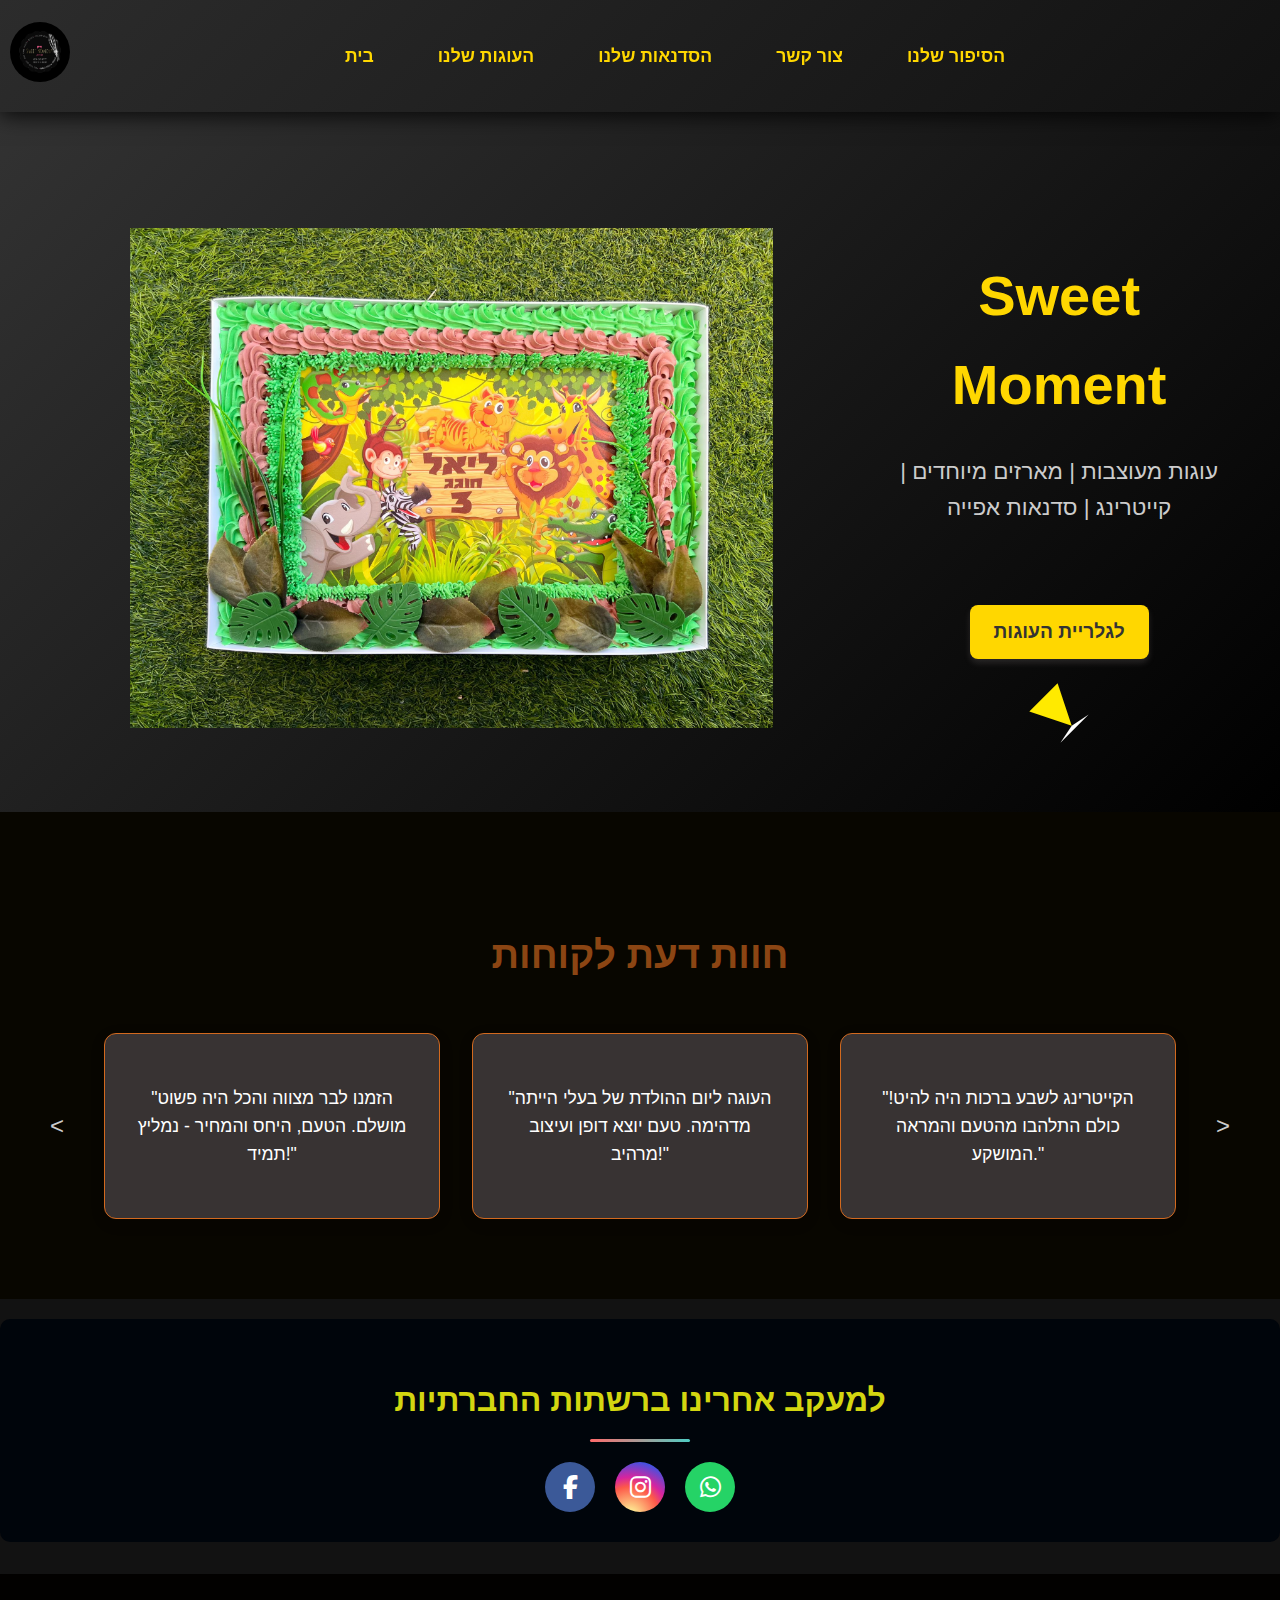
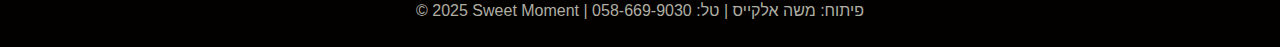
<file: index.html>
<!DOCTYPE html>
<html lang="he">
<head>
    <meta charset="UTF-8">
    <meta name="viewport" content="width=device-width, initial-scale=1.0">
<link rel="stylesheet" href="styles/style.css">
    <link href="https://cdnjs.cloudflare.com/ajax/libs/font-awesome/6.5.0/css/all.min.css" rel="stylesheet">

    <title>Sweet Moment - קונדיטוריה</title>
</head>
<body>
   <header>
   <div class="logo-container">
            <img src="images/logo2.jpg" class="logo" alt="Sweet Moment Logo">
        </div>
    </div>
    <button class="hamburger" type="button" aria-label="תפריט">
        <span></span>
        <span></span>
        <span></span>
    </button>
    <nav>
     
        <ul class="nav-menu">
            <li><a href="index.html">בית</a></li>
            <li><a href="cakes.html">העוגות שלנו</a></li>
            <li><a href="workshops.html">הסדנאות שלנו</a></li>
            <li><a href="base.html">צור קשר</a></li>
            <li><a href="A_little_about_us.html">הסיפור שלנו</a></li>
        </ul>
    </nav>
</header>
    <main>
        <section class="hero">
            <div class="image-container"></div>
            <div class="content-container">
                <div class="hero-content">
                    <div class="hero-text">
                        <h1>Sweet Moment</h1>
                        <p>עוגות מעוצבות | מארזים מיוחדים | קייטרינג | סדנאות אפייה</p>
                    </div>
                    <a href="cakes.html" class="btn">לגלריית העוגות</a>
                    <a href="cakes.html" >
                        <div class="arrow"></div> <!-- הוספת חץ -->
                    </a>
                    
                </div>
            </div>
        </section>
    </main>
<section class="testimonials">
    <h2>חוות דעת לקוחות</h2>
    <div class="testimonial-container">
        <button class="nav-btn prev-btn">&lt;</button>
        <div class="testimonial-track">
            <div class="testimonial-grid">
                <div class="testimonial-card">
                    <p>"הזמנו לבר מצווה והכל היה פשוט מושלם. הטעם, היחס והמחיר - נמליץ תמיד!"</p>
                </div>
                <div class="testimonial-card">
                    <p>"העוגה ליום ההולדת של בעלי הייתה מדהימה. טעם יוצא דופן ועיצוב מרהיב!"</p>
                </div>
                <div class="testimonial-card">
                    <p>"הקייטרינג לשבע ברכות היה להיט! כולם התלהבו מהטעם והמראה המושקע."</p>
                </div>
              
            </div>
        </div>
        <button class="nav-btn next-btn">&gt;</button>
    </div>
</section>
    
        <div class="social-media-section">
            <h2 class="social-title">למעקב אחרינו ברשתות החברתיות</h2>
            <div class="social-icons">
                <a href="https://www.facebook.com/chedvashabat?mibextid=wwXIfr" class="facebook" target="_blank" rel="noopener noreferrer">
                    <i class="fab fa-facebook-f"></i>
                </a>
                <a href="https://www.instagram.com/chedva_shabat?igsh=MTlrMXN2YzltYzBndA%3D%3D" class="instagram" target="_blank" rel="noopener noreferrer">
                    <i class="fab fa-instagram"></i>
                </a>
                <a href="https://wa.me/972546818777?text=שלום,%20אני%20מעוניין%20לצפות%20בסטטוס!" class="whatsapp" target="_blank" rel="noopener noreferrer">
                    <i class="fab fa-whatsapp"></i>
                </a>
            </div>
        </div>
    
    
    <footer>
        <p>&copy; 2025 Sweet Moment | פיתוח: משה אלקייס | טל: 058-669-9030</p>
    </footer>
    
    <script>
   const images = [
    'images/abc.jpg', 
    'images/aaaa.jpg', 
  
];


let currentIndex = 0;
const heroImageElement = document.querySelector('.image-container');

if (heroImageElement) {
    const updateHeroImage = () => {
        heroImageElement.style.backgroundImage = `url(${images[currentIndex]})`;


        currentIndex = (currentIndex + 1) % images.length;
    };

    setInterval(updateHeroImage, 3000);
    updateHeroImage();
} else {
    console.error('Element .image-container not found in the DOM');
}



//המצות תזוזוה
document.addEventListener('DOMContentLoaded', () => {
    const container = document.querySelector('.testimonial-grid');
    const prevBtn = document.querySelector('.prev-btn');
    const nextBtn = document.querySelector('.next-btn');
    
    const scrollStep = 320; // רוחב הכרטיס + רווח

    nextBtn.addEventListener('click', () => {
        container.scrollBy({
            left: scrollStep,
            behavior: 'smooth'
        });
    });

    prevBtn.addEventListener('click', () => {
        container.scrollBy({
            left: -scrollStep,
            behavior: 'smooth'
        });
    });

    const checkScrollPosition = () => {
        const isAtStart = container.scrollLeft <= 0;
        const isAtEnd = container.scrollLeft >= container.scrollWidth - container.clientWidth;
        
        prevBtn.disabled = isAtStart;
        nextBtn.disabled = isAtEnd;
    };

    container.addEventListener('scroll', checkScrollPosition);
    checkScrollPosition();
});
    </script>
    <script src="js/search bar.js"></script>
</body>
</html>
</file>
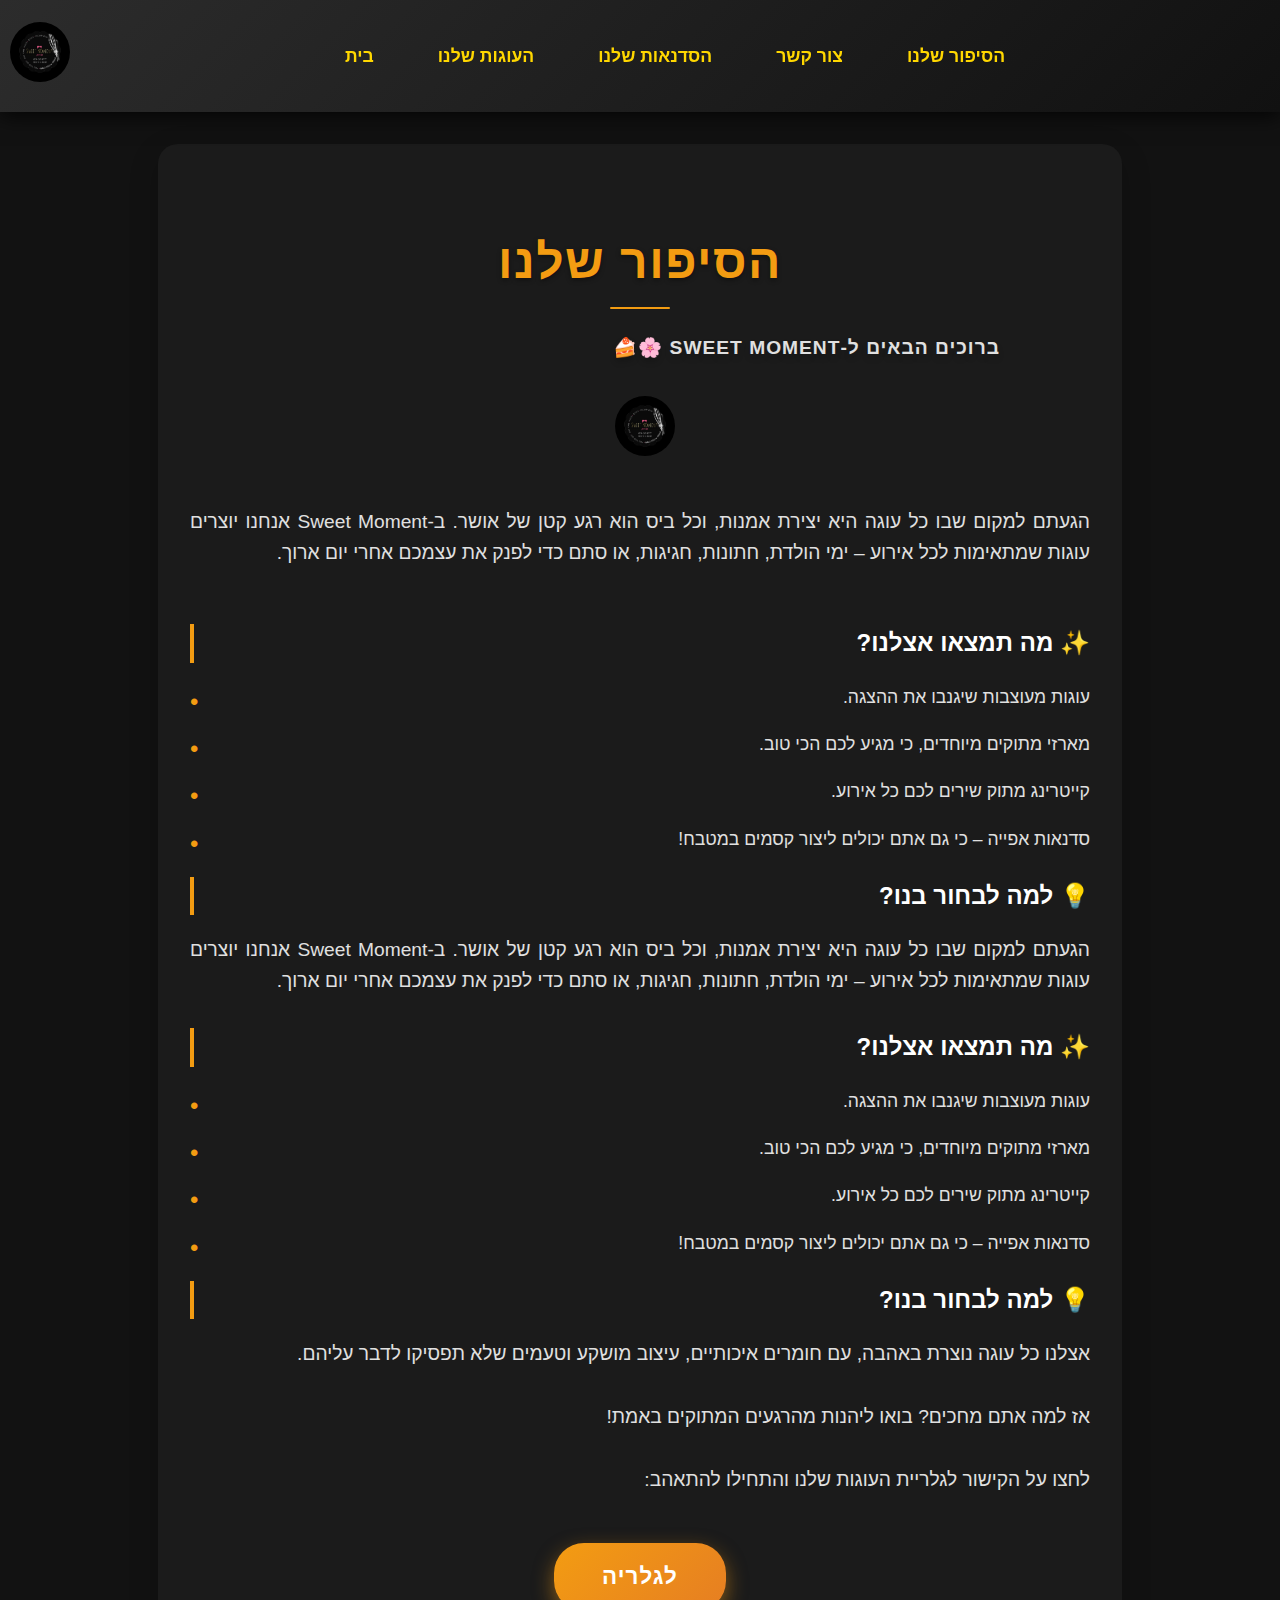
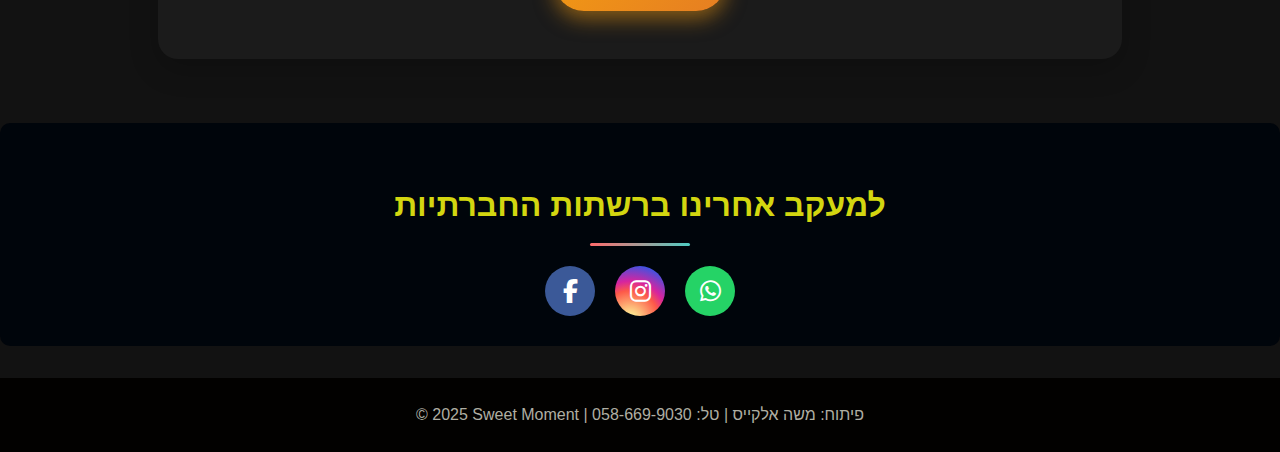
<file: A_little_about_us.html>
<!DOCTYPE html>
<html lang="en">
    <head>
        <meta charset="UTF-8">
        <meta name="viewport" content="width=device-width, initial-scale=1.0">
        <title>Sweet Moment - קונדיטוריה</title>
        <link rel="stylesheet" href="styles/style.css">
        <link href="https://cdnjs.cloudflare.com/ajax/libs/font-awesome/6.5.0/css/all.min.css" rel="stylesheet">
    </head>
    <body id="story-page">
        <header>
            <div class="logo-container">
                <img src="images/logo2.jpg" class="logo" alt="Sweet Moment Logo">
            </div>
            <nav>
                <ul>
                    <li><a href="index.html">בית</a></li>
                    <li><a href="cakes.html">העוגות שלנו</a></li>
                    <li><a href="workshops.html">הסדנאות שלנו</a></li>
                    <li><a href="base.html">צור קשר</a></li>
                    <li><a href="A_little_about_us.html">הסיפור שלנו</a></li>
                </ul>
            </nav>
        </header>
        <main>
            <section class="story-section">
                <h1>הסיפור שלנו</h1>
                <p class="store-name">ברוכים הבאים ל-Sweet Moment 🌸🍰</p>
        
                <div class="story-box">
                    <img src="images/logo2.jpg" class="logo" alt="Sweet Moment Logo">
                    <p>הגעתם למקום שבו כל עוגה היא יצירת אמנות, וכל ביס הוא רגע קטן של אושר. ב-Sweet Moment אנחנו יוצרים עוגות שמתאימות לכל אירוע – ימי הולדת, חתונות, חגיגות, או סתם כדי לפנק את עצמכם אחרי יום ארוך.</p>
                </div>
        
                <h2>✨ מה תמצאו אצלנו?</h2>
                <ul>
                    <li>עוגות מעוצבות שיגנבו את ההצגה.</li>
                    <li>מארזי מתוקים מיוחדים, כי מגיע לכם הכי טוב.</li>
                    <li>קייטרינג מתוק שירים לכם כל אירוע.</li>
                    <li>סדנאות אפייה – כי גם אתם יכולים ליצור קסמים במטבח!</li>
                </ul>
        
                <h2>💡 למה לבחור בנו?</h2>
                <p>הגעתם למקום שבו כל עוגה היא יצירת אמנות, וכל ביס הוא רגע קטן של אושר. ב-Sweet Moment אנחנו יוצרים עוגות שמתאימות לכל אירוע – ימי הולדת, חתונות, חגיגות, או סתם כדי לפנק את עצמכם אחרי יום ארוך.</p>
                            <h2>✨ מה תמצאו אצלנו?</h2>
                            <ul>
                                <li>עוגות מעוצבות שיגנבו את ההצגה.</li>
                                <li>מארזי מתוקים מיוחדים, כי מגיע לכם הכי טוב.</li>
                                <li>קייטרינג מתוק שירים לכם כל אירוע.</li>
                                <li>סדנאות אפייה – כי גם אתם יכולים ליצור קסמים במטבח!</li>
                            </ul>
                            <h2>💡 למה לבחור בנו?</h2>
                            <p>אצלנו כל עוגה נוצרת באהבה, עם חומרים איכותיים, עיצוב מושקע וטעמים שלא תפסיקו לדבר עליהם.</p>
                            <p>אז למה אתם מחכים? בואו ליהנות מהרגעים המתוקים באמת!</p>
                            <p>לחצו על הקישור לגלריית העוגות שלנו והתחילו להתאהב: <div class="cta">
                                <a href="cakes.html" class="cta-button">לגלריה</a>
                            </div>
                            
                </div>
            </section>
        </main>
        
          
        <div class="social-media-section">
            <h2 class="social-title">למעקב אחרינו ברשתות החברתיות</h2>
            <div class="social-icons">
                <a href="https://www.facebook.com/chedvashabat?mibextid=wwXIfr" class="facebook" target="_blank" rel="noopener noreferrer">
                    <i class="fab fa-facebook-f"></i>
                </a>
                <a href="https://www.instagram.com/chedva_shabat?igsh=MTlrMXN2YzltYzBndA%3D%3D" class="instagram" target="_blank" rel="noopener noreferrer">
                    <i class="fab fa-instagram"></i>
                </a>
                <a href="https://wa.me/972546818777?text=שלום,%20אני%20מעוניין%20לצפות%20בסטטוס!" class="whatsapp" target="_blank" rel="noopener noreferrer">
                    <i class="fab fa-whatsapp"></i>
                </a>
            </div>
        </div>
        <footer>
            <p>&copy; 2025 Sweet Moment | פיתוח: משה אלקייס | טל: 058-669-9030</p>
        </footer>
    </body>
</html>
</file>
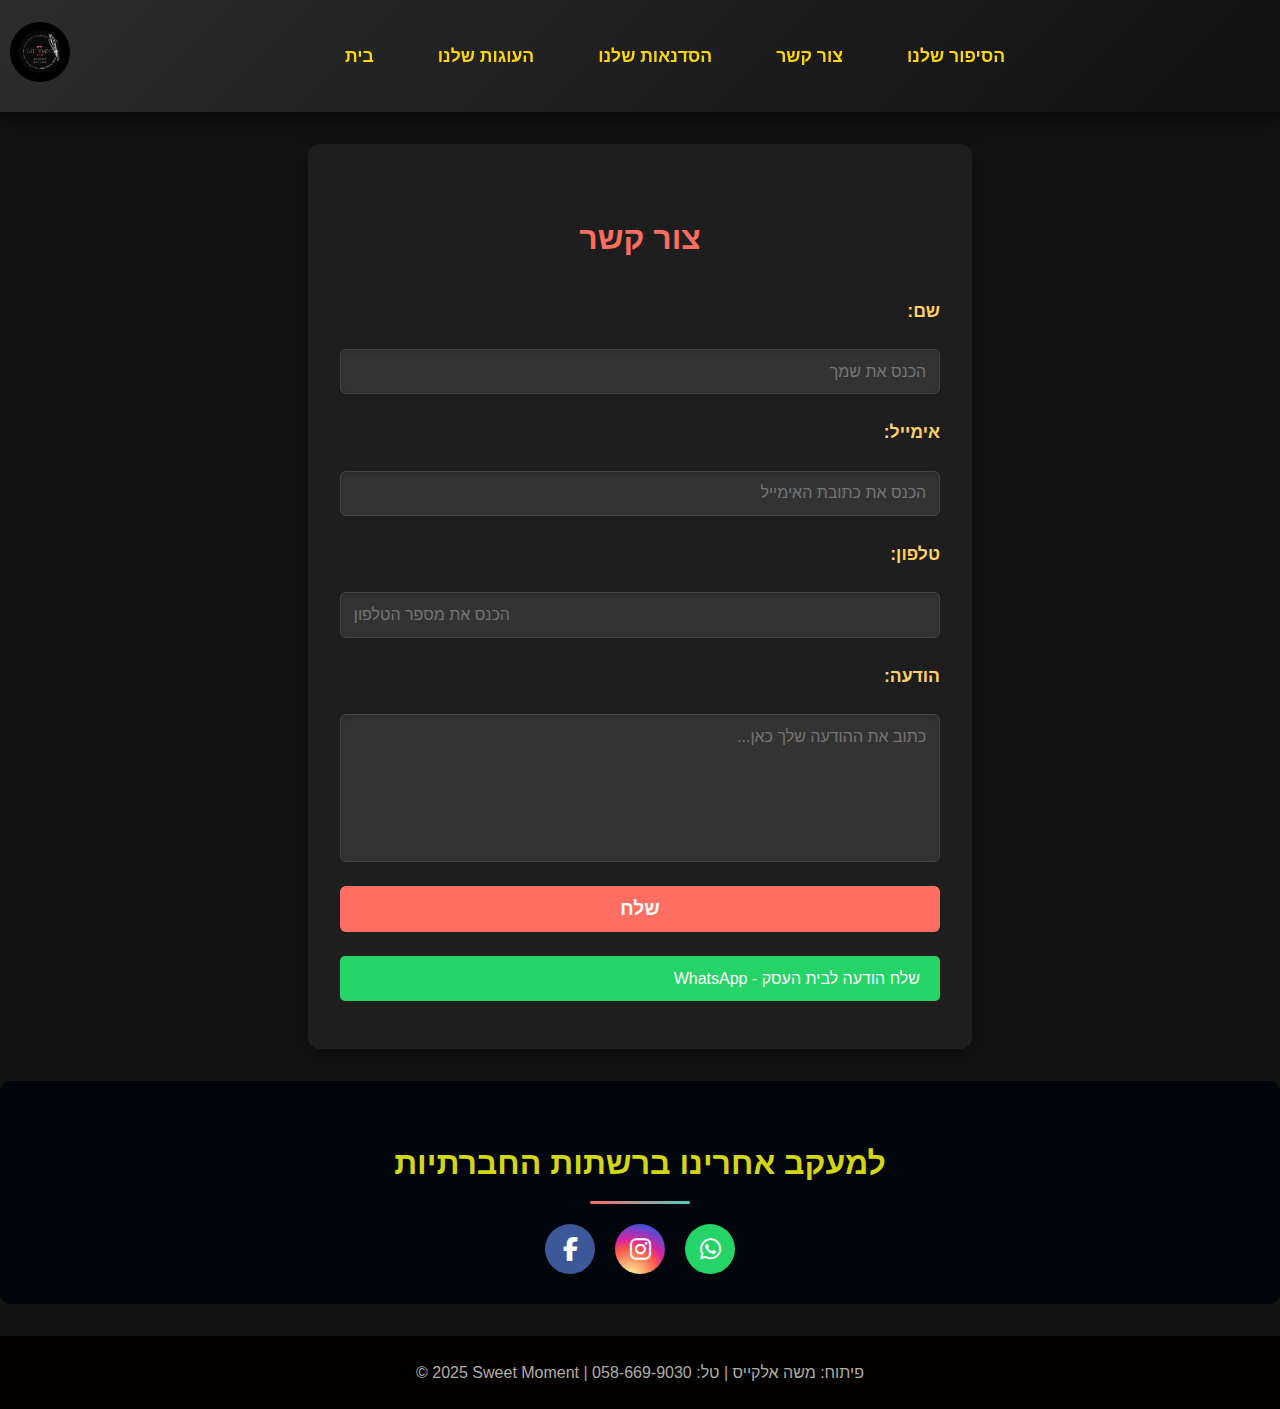
<file: base.html>
<!DOCTYPE html>
<html lang="en">
<head>
    <meta charset="UTF-8">
    <meta name="viewport" content="width=device-width, initial-scale=1.0">
    <link rel="stylesheet" href="styles/base.css">
    <link rel="stylesheet" href="styles/style.css">
    <link href="https://cdnjs.cloudflare.com/ajax/libs/font-awesome/6.5.0/css/all.min.css" rel="stylesheet">
    <title></title>
</head>
<body>
    <header>
        
        <div class="logo-container">
            <img src="images/logo2.jpg" class="logo" alt="Sweet Moment Logo">
        </div>
        <nav>
            <ul>
                <li><a href="index.html">בית</a></li>
                <li><a href="cakes.html">העוגות שלנו</a></li>
                <li><a href="workshops.html">הסדנאות שלנו</a></li>
                <li><a href="base.html">צור קשר</a></li>
                <li><a href="A_little_about_us.html">הסיפור שלנו</a></li>
            </ul>
        </nav>
    </header>
    <main>
        
            <section class="contact-section">
                <h1>צור קשר</h1>
                <form action="/contact" method="POST" class="contact-form">
                    <label for="name">שם:</label>
                    <input type="text" id="name" name="name" placeholder="הכנס את שמך" required>
                    
                    <label for="email">אימייל:</label>
                    <input type="email" id="email" name="email" placeholder="הכנס את כתובת האימייל" required>

                    <label for="phone">טלפון:</label>
                <input type="tel" id="phone" name="phone" placeholder="הכנס את מספר הטלפון" pattern="[0-9]{10}" required>
                
                    
                    <label for="message">הודעה:</label>
                    <textarea id="message" name="message" placeholder="כתוב את ההודעה שלך כאן..." required></textarea>
                    
                    <button type="submit">שלח</button>


                    <a href="https://wa.me/972546818777?text=שלום%20הגעתי%20מהאתר%20שלכם%20אשמח%20להמשיך%20לברר%20על%20העוגות%20שלכם%20%F0%9F%98%8A" 
                    target="_blank" 
                    style="padding: 10px 20px; background-color: #25d366; color: white; text-decoration: none; border-radius: 5px;">
                    שלח הודעה לבית העסק - WhatsApp
                 </a>
                 
                 

         
            
      
                </section>
    </main>
   
       
        <div class="social-media-section">
            <h2 class="social-title">למעקב אחרינו ברשתות החברתיות</h2>
            <div class="social-icons">
                <a href="https://www.facebook.com/chedvashabat?mibextid=wwXIfr" class="facebook" target="_blank" rel="noopener noreferrer">
                    <i class="fab fa-facebook-f"></i>
                </a>
                <a href="https://www.instagram.com/chedva_shabat?igsh=MTlrMXN2YzltYzBndA%3D%3D" class="instagram" target="_blank" rel="noopener noreferrer">
                    <i class="fab fa-instagram"></i>
                </a>
                <a href="https://wa.me/972546818777?text=שלום,%20אני%20מעוניין%20לצפות%20בסטטוס!" class="whatsapp" target="_blank" rel="noopener noreferrer">
                    <i class="fab fa-whatsapp"></i>
                </a>
            </div>
        </div>
    <footer>
        <p>&copy; 2025 Sweet Moment | פיתוח: משה אלקייס | טל: 058-669-9030</p>
    </footer>
    
 <script src="js/search bar.js"></script>

</body>
</html>
</file>
<file: styles/style.css>
/* רקע כללי */
/* רקע כללי */
body {
    font-family: 'Heebo', sans-serif;
    margin: 0;
    /* הוספת padding-top כדי למנוע הסתרה על ידי ההדר */
    padding: 80px 0 0 0;
    background-color: #121212;
    color: #fff;
    line-height: 1.6;
}

/* header - צבע כהה וגרדיאנט */
header {
    background: linear-gradient(135deg, #2c2c2c, #111);
    padding: 1rem 0;
    box-shadow: 0 4px 20px rgba(0, 0, 0, 0.8);
    display: flex;
    align-items: center;
    position: fixed;
    top: 0;
    left: 0;
    width: 100%;
    z-index: 1000;
    height: 80px;
}

/* לוגו */
.logo {
    height: 60px;
    width: 60px;
    border-radius: 50%;
    margin-left: 10px;
}

/* ניווט */
header nav {
    flex: 1;
    display: flex;
    justify-content: center;
    align-items: center;
}

header nav ul {
    list-style: none;
    display: flex;
    justify-content: center;
    align-items: center;
    margin: 0;
    padding: 0;
    gap: 2rem;
}

header nav ul li a {
    text-decoration: none;
    color: #ffd700;
    font-weight: bold;
    font-size: 1.1rem;
    padding: 8px 16px;
    transition: all 0.3s ease;
    border-radius: 5px;
}

header nav ul li a:hover {
    color: #fff;
    background-color: #f36a6a;
}

/* Hero Section */
.hero {
    display: flex;
    align-items: center;
    justify-content: center;
    text-align: center;
    /* שינוי padding-top כדי למנוע חפיפה עם ההדר */
    padding: 2rem 2rem 4rem;
    background: linear-gradient(135deg, #333, #000);
    color: #fff;
    min-height: 60vh;
}

.hero-content {
    display: flex;
    align-items: center;
    justify-content: flex-start;
    gap: 2rem;
    flex-direction: column;
    max-width: 1200px;
    margin: 0 auto;
}

.hero-text {
    text-align: center;
    max-width: 800px;
}

/* שורת חיפוש - מתוקן */
#search-form {
    margin: 20px 0;
    text-align: center;
    position: relative;
}

.search-container {
    display: inline-flex;
    align-items: center;
    justify-content: center;
    gap: 10px;
}

#search-input {
    padding: 8px 15px;
    width: 250px;
    border: 2px solid #ddd;
    border-radius: 20px;
    font-size: 16px;
    direction: rtl;
    background-color: white;
    color: #333;
    transition: all 0.3s ease;
}

#search-input:focus {
    outline: none;
    border-color: #ff69b4;
    box-shadow: 0 0 5px rgba(255, 105, 180, 0.5);
}

.search-icon {
    background: none;
    border: none;
    font-size: 20px;
    cursor: pointer;
    padding: 8px;
    color: #ff69b4;
    transition: color 0.3s ease;
}

.search-icon:hover {
    color: #ff1493;
    transform: scale(1.1);
}

/* Media Queries */
@media (max-width: 768px) {
    body {
        padding-top: 60px; /* הקטנת padding בגרסה המובייל */
    }

    header {
        height: 60px;
    }

    .hero {
        padding-top: 1rem;
    }

    .hero h1 {
        font-size: 2rem;
    }
    
    .hero p {
        font-size: 1.1rem;
    }
    
    header nav ul {
        gap: 1rem;
    }
    
    header nav ul li a {
        font-size: 1rem;
        padding: 6px 12px;
    }
}
/* יוצר צבע בעת עמידה על הכתור*/
header nav ul li a:hover {
    color: #fff;
    background-color: #f36a6a; /* רקע כהה בעת ריחוף */
}

/* Hero - כותרת גדולה עם גרדיאנט כהה יוצר את חילוק העמוד עם הכותרת*/
.hero {
    display: flex;
    align-items: center;
    justify-content: center;
    text-align: center;
    padding: 8rem 2rem 4rem;
    background: linear-gradient(135deg, #333, #000); /* גרדיאנט כהה */
    color: #fff;
    min-height: 60vh;
}

/* ניווט העמוד והשמה של החץ מתחת לכפתור*/
.hero-content {
    display: flex;
    align-items: center;
    justify-content: flex-start;
    gap: 2rem;
    flex-direction: column;
    max-width: 1200px;
    margin: 0 auto;
}
/*??????*/
.hero-text {
    text-align: center;
    max-width: 800px;
}

.hero h1 {
    font-size: 3.5rem; /* גודל כותרת גדול יותר */
    margin-bottom: 1.5rem;
    color: #ffd700; /* צבע צהוב חזק */
}

.hero p {
    font-size: 1.4rem;
    margin-bottom: 2rem;
    color: #ccc; /* צבע אפור בהיר */
}

/* כפתור Hero */
.hero .btn {
    display: inline-block;
    padding: 12px 24px;
    margin-top: 15px;
    background-color: #ffd700;
    color: #333;
    text-decoration: none;
    font-size: 1.2rem;
    font-weight: bold;
    border-radius: 8px;
    transition: all 0.3s ease;
    box-shadow: 0 4px 6px rgba(160, 151, 151, 0.2);
}

.hero .btn:hover {
    background-color: #f0c000;
    transform: translateY(-2px);
    box-shadow: 0 6px 12px rgba(184, 174, 174, 0.3); /* הצללה חזקה יותר */
}

/* Cakes Section Styles */
.cakesSection {
    padding: 3rem 2rem;
    background-color: #222;
    text-align: center;
}

.cakesSection h2 {
    font-size: 2rem;
    margin-bottom: 2rem;
    color: #ff6f61;
}

.cakeGrid {
    display: grid;
    grid-template-columns: repeat(auto-fill, minmax(250px, 1fr));

    gap: 1.5rem;
    max-width: 1200px;
    margin: 0 auto;
}

.cakeGrid a {
    text-decoration: none;
    color: inherit;
    display: block;
    width: 100%;
}

.cakeGrid > a > div {
    position: relative;
    width: 100%;
    height: 300px;
    border-radius: 12px;
    overflow: hidden;
    cursor: pointer;
    transition: transform 0.3s ease, box-shadow 0.3s ease;
    box-shadow: 0 6px 12px rgba(235, 221, 221, 0.15);
    background-color: #f9f9f9;
}

.cakeGrid > a > div:hover {
    transform: scale(1.03);
    box-shadow: 0 10px 20px rgba(0, 0, 0, 0.25);
}

.cakeGrid img {
    width: 100%;
    height: 100%;
    object-fit: cover;
    transition: transform 0.4s ease;
}

.cakeGrid > a > div:hover img {
    transform: scale(1.08);
}

.cakeGrid .title {
    position: absolute;
    top: 0;
    left: 0;
    width: 100%;
    background: rgba(4, 4, 4, 0.6);
    color: #fff;
    font-size: 1.2rem;
    font-weight: 600;
    text-align: center;
    padding: 10px 0;
    z-index: 2;
    white-space: nowrap;
    overflow: hidden;
    text-overflow: ellipsis;
}

.cakeGrid > a > div:hover .title {
    background: rgba(7, 7, 7, 0.8);
}

.cakeGrid .details {
    position: absolute;
    top: 50%;
    left: 0;
    width: 100%;
    background: rgba(14, 14, 14, 0.7);
    display: flex;
    flex-direction: column;
    justify-content: center;
    align-items: center;
    color: transparent;
    opacity: 0;
    transition: opacity 0.4s ease, color 0.4s ease;
}

.cakeGrid > a > div:hover .details {
    opacity: 1;
    color: #fff;
}

.cakeGrid .details p {
    font-size: 1rem;
    margin: 0.5rem 0;
    line-height: 1.4;
    color: #f0f0f0;
    text-align: center;
    max-width: 90%;
}

.testimonials {
    padding: 5rem 2rem;
    background-color: #080600;
    text-align: center;
}

.testimonials h2 {
    font-size: 2.4rem;
    margin-bottom: 3rem;
    color: #8b4513;
}

.testimonial-grid {
    display: grid;
    grid-template-columns: repeat(auto-fit, minmax(300px, 1fr));
    gap: 2rem;
    max-width: 1200px;
    margin: 0 auto;
}

.testimonial-card {
    background-color: #383333;
    border: 1px solid #d2691e;
    border-radius: 12px;
    padding: 2rem;
    box-shadow: 0 4px 15px rgba(0, 0, 0, 0.1);
    transition: transform 0.3s ease;
}

.testimonial-card:hover {
    transform: translateY(-5px);
    box-shadow: 0 6px 20px rgba(163, 145, 145, 0.15);
}

.testimonial-card p {
    font-size: 1.1rem;
    line-height: 1.6;
}

.arrow-container {
    position: absolute;
    bottom: 20px;
    left: 50%;
    transform: translateX(-50%);
    cursor: pointer;
    animation: bounce 2s infinite;
}

.arrow {
    display: inline-block;
    width: 30px;
    height: 30px;
    border-left: 4px solid #424040;
    border-bottom: 4px solid #fff;
    transform: rotate(-45deg);
    transition: all 0.3s ease;
}

.arrow-container:hover .arrow {
    transform: rotate(-45deg) scale(1.2);
}

footer {
    text-align: center;
    padding: 1.5rem 0;
    background-color: #020100;
    color: #afaea3;
    margin-top: 2rem;
}

footer p {
    margin: 0;
    font-size: 1rem;
}

@keyframes bounce {
    0%, 20%, 50%, 80%, 100% {
        transform: translateY(0);
    }
    40% {
        transform: translateY(-10px);
    }
    60% {
        transform: translateY(-5px);
    }
}

@media (max-width: 768px) {
    .hero h1 {
        font-size: 2rem;
    }
    
    .hero p {
        font-size: 1.1rem;
    }
    
    .testimonial-grid {
        grid-template-columns: 1fr;
    }
    
    header nav ul {
        gap: 1rem;
    }
    
    header nav ul li a {
        font-size: 1rem;
        padding: 6px 12px;
    }
}

.carousel {
    width: 90%;
    max-width: 1200px;
    margin: 30px auto;
    overflow: hidden;
    border-radius: 10px;
    box-shadow: 0 4px 15px rgba(0, 0, 0, 0.1);
    background-color: #fff;
}

.carousel-container {
    display: flex;
    animation: slide 10s infinite;
}

.carousel-slide img {
    width: 100%;
    height: auto;
    transition: transform 0.3s ease-in-out;
}

.carousel-slide img:hover {
    transform: scale(1.1);
}

@keyframes slide {
    0%, 100% { transform: translateX(0); }
    33% { transform: translateX(-100%); }
    66% { transform: translateX(-200%); }
}

/* סגנונות לתמונות */
.image-container {
    width: 100%;
    height: 500px;
    background-size: contain; 
    background-position: center;
    background-repeat: no-repeat;
}


#image {
    width: 100%;
    height: 100%;
    object-fit: cover; /* ממלא את המיכל ושומר על יחס התמונה */
    
}

#image.active {
    opacity: 1;
}




/* הלוגו */
.logo {
    height: 60px;
    width: 60px; /* הוסף את הרוחב שווה לגובה */
    border-radius: 50%;
}





/* מיכל החץ */
.arrow-container {
    display: flex;
    justify-content: center;
    align-items: center;
    margin-top: 60px;
}

/* עיצוב החץ */
.arrow {
    width: 0;
    height: 0;
    border-left: 20px solid transparent; /* קו שמאלי שקוף */
    border-right: 20px solid transparent; /* קו ימני שקוף */
    border-top: 40px solid #ffea00; /* חץ צהוב */
    position: relative;
    cursor: pointer;
    animation: bounce 1s ease infinite; /* אנימציה של קפיצה */
    transition: transform 0.3s ease; /* מעבר חלק */
}

/* אנימציה של קפיצה */
@keyframes bounce {
    0%, 100% {
        transform: translateY(0);
    }
    50% {
        transform: translateY(-15px); /* קפיצה */
    }
}

/* אפקט לחיצה */
.arrow:active {
    transform: scale(0.95); /* מקטין את החץ בזמן לחיצה */
}







/* רשתות חברתיות */
.social-icons {
    display: flex;
    justify-content: center;
    gap: 20px;
    margin-top: 30px;
}

.social-icons a {
    font-size: 30px; /* גודל האייקון */
    transition: transform 0.3s ease, color 0.3s ease, box-shadow 0.3s ease;
}

.social-icons a.facebook {
    color: #3b5998; /* כחול פייסבוק */
}

.social-icons a.twitter {
    color: #1da1f2; /* כחול טוויטר */
}

.social-icons a.instagram {
    color: #e4405f; /* סגול אינסטגרם */
}

.social-icons a.whatsapp {
    color: #25d366; /* ירוק וואטסאפ */
}

.social-icons a:hover {
    transform: scale(1.2); /* הגדלה קלה של האייקון */
    box-shadow: 0 4px 12px rgba(0, 123, 255, 0.3); /* הצללה רכה */
}

.social-icons i {
    display: inline-block;
    text-align: center;
}

.social-icons a:hover {
    transform: scale(1.2); /* הגדלה קלה של האייקון */
    box-shadow: 0 4px 12px rgba(0, 123, 255, 0.3); /* הצללה רכה */
}

/* סוף רשתות חברתיות */









/* סיפור */

.story-section {
    padding: 3rem 2rem;
    background: #1b1b1b; /* גוון כהה מעודן */
    color: #fff;
    max-width: 900px;
    margin: 4rem auto;
    border-radius: 20px;
    box-shadow: 0 10px 30px rgba(0, 0, 0, 0.2);
    text-align: right;
    direction: rtl;
    font-family: 'Poppins', sans-serif;
    position: relative;
    transition: all 0.3s ease-in-out;
}

/* אפקטים עדינים בעת מעבר */
.story-section:hover {
    transform: translateY(-5px);
    box-shadow: 0 15px 35px rgba(0, 0, 0, 0.3);
}

.story-section h1 {
    font-size: 3rem;
    font-weight: 700;
    text-align: center;
    color: #f39c12; /* גוון זהב */
    margin-bottom: 1.5rem;
    text-transform: uppercase;
    letter-spacing: 1.5px;
    position: relative;
    text-shadow: 0 2px 5px rgba(0, 0, 0, 0.4);
}

/* קו דק תחת הכותרת */
.story-section h1::after {
    content: '';
    position: absolute;
    bottom: -8px;
    left: 50%;
    transform: translateX(-50%);
    width: 60px;
    height: 2px;
    background-color: #f39c12;
    border-radius: 2px;
}

/* טקסט תיאורי */
.story-section p {
    font-size: 1.2rem;
    line-height: 1.6;
    color: #e0e0e0;
    margin-bottom: 2rem;
    text-align: justify;
}

/* כותרת משנה */
.story-section h2 {
    color: #fff;
    margin-top: 1.5rem;
    font-size: 1.5rem;
    font-weight: 600;
    border-left: 4px solid #f39c12;
    padding-left: 10px;
    text-transform: capitalize;
}

/* רשימה בסגנון מודרני */
.story-section ul {
    list-style: none;
    margin: 1rem 0;
    padding: 0;
}

.story-section ul li {
    font-size: 1.1rem;
    color: #e0e0e0;
    margin-bottom: 1.2rem;
    position: relative;
    padding-left: 25px;
}

.story-section ul li::before {
    content: '•';
    position: absolute;
    left: 0;
    font-size: 1.5rem;
    color: #f39c12;
}

/* תמונות בתיבה עם אפקט */
.story-box {
    display: flex;
    flex-direction: column;
    gap: 2rem;
    align-items: center;
    text-align: center;
}

.story-box .story-image {
    width: 100%;
    max-width: 600px;
    border-radius: 15px;
    box-shadow: 0 12px 40px rgba(0, 0, 0, 0.2);
    transition: transform 0.3s ease;
}

/* אפקט בעת מעבר על התמונה */
.story-box .story-image:hover {
    transform: scale(1.05);
}

/* כפתור קריאה לפעולה */
.cta {
    text-align: center;
    margin-top: 3rem;
}

.cta a {
    display: inline-block;
    background-color: #f39c12;
    color: #1b1b1b;
    padding: 1rem 3rem;
    border-radius: 50px;
    font-weight: 700;
    text-transform: uppercase;
    font-size: 1.3rem;
    text-decoration: none;
    transition: all 0.3s ease;
    letter-spacing: 1px;
    box-shadow: 0 6px 15px rgba(243, 156, 18, 0.3);
}

/* אפקט מעבר על כפתור CTA */
.cta a:hover {
    background-color: #e67e22;
    transform: translateY(-3px);
    box-shadow: 0 8px 20px rgba(243, 156, 18, 0.4);
}

/* כותרת החנות - מודרני ומזמין */
.store-name {
    font-family: 'Montserrat', sans-serif;
    font-size: 4rem;
    color: #f39c12;
    font-weight: 800;
    letter-spacing: 2px;
    text-align: center;
    text-transform: uppercase;
    margin-bottom: 3rem;
    text-shadow: 0 4px 6px rgba(0, 0, 0, 0.3);
}
/* כפתור קריאה לפעולה - עיצוב חדש */
.cta a {
    display: inline-block;
    background: linear-gradient(135deg, #f39c12, #e67e22);
    color: #fff;
    padding: 1rem 3rem;
    border-radius: 30px;
    font-weight: 700;
    font-size: 1.4rem;
    text-transform: uppercase;
    text-decoration: none;
    transition: all 0.3s ease;
    letter-spacing: 1px;
    box-shadow: 0 8px 20px rgba(243, 156, 18, 0.5);
    border: none;
    cursor: pointer;
}

/* אפקט מעבר על הכפתור */
.cta a:hover {
    background: linear-gradient(135deg, #e67e22, #d35400);
    transform: scale(1.1);
    box-shadow: 0 10px 25px rgba(243, 156, 18, 0.6);
}

/* עיצוב הכותרת - Sweet Moment */
.store-name {
    font-family: 'Poppins', sans-serif; /* פונט מודרני ונקי */
    font-size: 4rem; /* גודל טיפה קטן יותר לשמירה על איזון */
    color: #ff6f61; /* צבע יותר רענן ומודרני */
    font-weight: 600; /* פחות מודגש למראה אלגנטי */
    letter-spacing: 1px; /* ריווח אותיות עדין */
    text-align: center; /* ממורכז */
    margin: 2rem auto; /* ריווח אחיד מכל הצדדים */
    text-shadow: 0 4px 6px rgba(0, 0, 0, 0.2); /* צל עדין יותר */
    max-width: 80%; /* שומר על איזון רוחב */
}



/*עיצוב שורת החיפוש*/
.search-form {
    margin: 20px 0;
    text-align: center;
}

.search-container {
    position: relative;
    display: inline-block;
}

.search-input {
    padding: 8px 15px;
    width: 0;
    border: 2px solid #b72929;
    border-radius: 20px;
    font-size: 16px;
    direction: rtl;
    opacity: 0;
    transition: all 0.3s ease;
    position: absolute;
    left: 100%;
    top: 50%;
    transform: translateY(-50%);
}

.search-input.active {
    width: 250px;
    opacity: 1;
    margin-right: 40px;
}

.search-icon {
    background: none;
    border: none;
    font-size: 20px;
    cursor: pointer;
    padding: 8px;
    color: #ff69b4;
    transition: color 0.3s ease;
}

.search-icon:hover {
    color: #ff1493;
}













/* אינמציה לכיתוב דף עוגות*/
.animated-text1 {
    font-size:2em;
    text-align: center;
    font-weight: bold;
    position: relative;
    padding: 20px;
    opacity: 0;
    color: #333;
    animation: textAppear 2s forwards;
  
}

@keyframes textAppear {
    0% {
        opacity: 0;
        transform: translateY(30px);
    }
    30% {
        opacity: 0.5;
        transform: translateY(15px);
    }
    100% {
        opacity: 1;
        transform: translateY(0);
    }
}

/* קו מתחת לטקסט */
.animated-text1::after {
    content: '';
    position: absolute;
    bottom: 0;
    left: 50%;
    width: 0;
    height: 2px;
    background: linear-gradient(90deg, #ff6b6b, #4ecdc4);
    transform: translateX(-50%);
    animation: lineGrow 1.5s ease forwards;
    animation-delay: 0.5s;
}

@keyframes lineGrow {
    0% {
        width: 0;
    }
    100% {
        width: 80%;
    }
}

/* אפקט זוהר סביב הטקסט */
.animated-text1::before {
    content: '';
    position: absolute;
    top: 0;
    left: 0;
    width: 100%;
    height: 100%;
    background: radial-gradient(circle, rgba(255,255,255,0.8) 0%, rgba(255,255,255,0) 70%);
    opacity: 0;
    animation: glowEffect 2s ease infinite;
    animation-delay: 2s;
}

@keyframes glowEffect {
    0% {
        opacity: 0;
    }
    50% {
        opacity: 0.5;
    }
    100% {
        opacity: 0;
    }
}































.animated-text2 {
    font-size: 2.5em;
    text-align: center;
    position: relative;
    font-family: 'Heebo', sans-serif;
    font-weight: 700;
    padding: 20px;
    opacity: 0;
    animation: textReveal 1.5s forwards;
    color: #2c3e50;
    display: inline-block;
    overflow: hidden;
}

/* אנימציית כניסה ייחודית */
@keyframes textReveal {
    0% {
        opacity: 0;
        transform: translate3d(0, 100%, 0) skewY(7deg);
        clip-path: polygon(0 0, 100% 0, 100% 0, 0 0);
    }
    50% {
        opacity: 0.5;
        transform: translate3d(0, 50%, 0) skewY(4deg);
        clip-path: polygon(0 0, 100% 0, 100% 50%, 0 50%);
    }
    100% {
        opacity: 1;
        transform: translate3d(0, 0, 0) skewY(0);
        clip-path: polygon(0 0, 100% 0, 100% 100%, 0 100%);
    }
}

/* אפקט צבע מתחלף */
.animated-text2 {
    background: linear-gradient(
        45deg,
        #3498db,
        #2ecc71,
        #3498db
    );
    background-size: 200% 200%;
    -webkit-background-clip: text;
    background-clip: text;
    color: transparent;
    animation: 
        textReveal 1.5s forwards,
        gradientShift 3s ease infinite;
}

@keyframes gradientShift {
    0% { background-position: 0% 50% }
    50% { background-position: 100% 50% }
    100% { background-position: 0% 50% }
}

/* אפקט קו מתפתל */
.animated-text2::after {
    content: '';
    position: absolute;
    bottom: 0;
    left: 0;
    width: 100%;
    height: 3px;
    background: linear-gradient(90deg, #3498db, #2ecc71);
    transform-origin: left;
    animation: lineWave 2s ease-in-out infinite;
}

@keyframes lineWave {
    0%, 100% {
        transform: scaleX(1) translateX(0);
    }
    50% {
        transform: scaleX(0.8) translateX(20%);
    }
}

/* אפקט זוהר בhover */
.animated-text2:hover {
    transform: translateY(-3px);
    transition: transform 0.3s ease;
}

.animated-text2:hover::after {
    animation-play-state: paused;
    box-shadow: 0 0 15px rgba(46, 204, 113, 0.5);
}

/* אפקט צל מתקדם */
.animated-text2 {
    text-shadow: 
        2px 2px 0px rgba(52, 152, 219, 0.2),
        4px 4px 0px rgba(46, 204, 113, 0.1);
    filter: drop-shadow(0 5px 15px rgba(46, 204, 113, 0.3));
}

/* התאמה למסכים קטנים */
@media (max-width: 768px) {
    .animated-text2 {
        font-size: 1.8em;
        padding: 15px;
    }
}

/* אפקט מסגרת נוצצת */
.animated-text2::before {
    content: '';
    position: absolute;
    top: -2px;
    left: -2px;
    right: -2px;
    bottom: -2px;
    border: 2px solid transparent;
    border-image: linear-gradient(45deg, #3498db, #2ecc71) 1;
    animation: borderRotate 4s linear infinite;
}

@keyframes borderRotate {
    0% {
        clip-path: inset(0 0 98% 0);
    }
    25% {
        clip-path: inset(0 98% 0 0);
    }
    50% {
        clip-path: inset(98% 0 0 0);
    }
    75% {
        clip-path: inset(0 0 0 98%);
    }
    100% {
        clip-path: inset(0 0 98% 0);
    }
}

























.search-container {
    position: relative;
    display: flex;
    align-items: center;
    color: #2ecc71;
}

#search-input {
    padding: 8px;
    border: 1px solid #ddd;
    border-radius: 4px;
    margin-right: 5px;
    width: 0; /* מתחיל סגור */
    opacity: 0; /* מתחיל שקוף */
    transition: all 0.3s ease; /* אנימציה חלקה */
    display: none;
}

#search-input.active {
    width: 200px;
    opacity: 1;
    display: block;
}

.no-results {
    grid-column: 1 / -1;
    text-align: center;
    padding: 20px;
    color: #666;
    font-size: 1.2em;
}

.search-button {
    background: none;
    border: none;
    cursor: pointer;
    padding: 8px;
}

.fas {
    font-size: 16px;
    color: #333;
}

.fa-search {
    color: #ff0bae;
    border-radius: 4px;
    margin-right: 5px;
}

/* סגנון לאייקון X */
.fa-times {
    color: #ff0bae;
    border-radius: 4px;
    margin-right: 5px;
}









/* הוסף את ה-CSS הזה לקובץ הסגנונות שלך */
.title-fancy {
    font-family: 'Heebo', sans-serif;
    color: #ff0bae;
    text-align: center;
    font-size: 2.5em;
    position: relative;
    padding: 20px 0;
    margin: 30px auto; /* מרכז את האלמנט */
    width: 300px; /* רוחב קבוע */
    border-radius: 8px;
    background: rgba(255, 255, 255, 0.1);
    text-shadow: 
        2px 2px 4px rgba(255, 11, 174, 0.3),  
        -1px -1px 2px rgba(46, 204, 113, 0.1);
    box-shadow: 
        0 5px 15px rgba(255, 11, 174, 0.2),
        0 -2px 10px rgba(46, 204, 113, 0.1);
}

/* עיצוב כותרת העוגות והסדנאות שלנו*/
.title-fancy:after {
    content: '';
    position: absolute;
    bottom: 0;
    left: 50%;
    transform: translateX(-50%);
    width: 150px;
    height: 3px;
    background: linear-gradient(90deg, #2ecc71, #ff0bae);
    border-radius: 2px;
    box-shadow: 0 2px 4px rgba(255, 11, 174, 0.2);
    transition: all 0.3s ease;
}

.title-fancy:hover {
    transform: translateY(-2px);
    transition: all 0.3s ease;
    /* הגדלת הצל בהעברת עכבר */
    text-shadow: 
        3px 3px 6px rgba(255, 11, 174, 0.4),
        -2px -2px 4px rgba(46, 204, 113, 0.2);
    box-shadow: 
        0 8px 20px rgba(255, 11, 174, 0.25),
        0 -3px 12px rgba(46, 204, 113, 0.15);
}

.title-fancy:hover:after {
    width: 200px;
    box-shadow: 0 4px 8px rgba(255, 11, 174, 0.3);
}



/* עיצוב ההמלצות*/
.testimonial-container {
    position: relative;
    max-width: 1200px;
    margin: 0 auto;
    display: flex;
    align-items: center;
    gap: 20px;
}

.nav-btn {
    background: none;
    color: #ff0bae;
    border: none;
    font-size: 24px;
    cursor: pointer;
    padding: 10px;
    transition: transform 0.3s ease;
}

.nav-btn:hover {
    transform: scale(1.2);
}

.nav-btn:disabled {
    color: #ccc;
    cursor: not-allowed;
}

/* מיקום הכפתורים */
.prev-btn {
    margin-right: 10px;
}

.next-btn {
    margin-left: 10px;
}
















/*רשתות מותאל למובייל*/
.social-media-section {
    text-align: center;
    padding: 30px 0;
    background-color: #00050b;
    border-radius: 10px;
    margin: 20px 0;
}

.social-title {
    font-size: 2em;
    color: #d3d610;
    margin-bottom: 20px;
    font-weight: bold;
    text-align: center;
    font-family: 'Heebo', sans-serif;
    position: relative;
    padding-bottom: 15px;
}

.social-title::after {
    content: '';
    position: absolute;
    bottom: 0;
    left: 50%;
    transform: translateX(-50%);
    width: 100px;
    height: 3px;
    background: linear-gradient(to right, #ff6b6b, #4ecdc4);
    border-radius: 2px;
}

.social-icons {
    display: flex;
    justify-content: center;
    gap: 20px;
    margin-top: 15px;
}

.social-icons a {
    display: flex;
    align-items: center;
    justify-content: center;
    width: 50px;
    height: 50px;
    border-radius: 50%;
    transition: transform 0.3s ease, background-color 0.3s ease;
    text-decoration: none;
}

.social-icons a:hover {
    transform: translateY(-5px);
}

.social-icons i {
    font-size: 24px;
    color: white;
}

.facebook {
    background-color: #3b5998;
}

.twitter {
    background-color: #1da1f2;
}

.instagram {
    background: #d6249f;
    background: radial-gradient(circle at 30% 107%, #fdf497 0%, #fdf497 5%, #fd5949 45%,#d6249f 60%,#285AEB 90%);
}

.whatsapp {
    background-color: #25d366;
}

/* התאמה למובייל */
@media (max-width: 768px) {
    .social-title {
        font-size: 1.5em;
    }

    .social-icons {
        gap: 15px;
    }

    .social-icons a {
        width: 40px;
        height: 40px;
    }

    .social-icons i {
        font-size: 20px;
    }
}




//* סגנון ההדר */
header {
    display: flex;
    justify-content: space-between;
    align-items: center;
    padding: 1rem;
    background: linear-gradient(135deg, #2c2c2c, #111);
    position: fixed;
    width: 100%;
    top: 0;
    right: 0;
    z-index: 1000;
    height: 80px;
}

/* סגנון בסיסי לתפריט */
.nav-menu {
    display: flex;
    gap: 2rem;
    list-style: none;
    margin: 0;
    padding: 0;
}

/* עיצוב כפתור ההמבורגר */
.hamburger {
    display: none;
    width: 30px;
    height: 22px;
    background: transparent;
    border: none;
    cursor: pointer;
    padding: 0;
    position: relative;
    margin-right: 1rem;
}

.hamburger span {
    display: block;
    position: absolute;
    width: 100%;
    height: 3px;
    background-color: #fff;
    border-radius: 3px;
    transition: all 0.3s ease;
}

/* מיקום הפסים של ההמבורגר */
.hamburger span:first-child {
    top: 0;
}

.hamburger span:nth-child(2) {
    top: 50%;
    transform: translateY(-50%);
}

.hamburger span:last-child {
    bottom: 0;
}

/* התאמה למובייל */
@media (max-width: 768px) {
    .hamburger {
        display: block;
        z-index: 1001;
        order: 1; /* מציב את ההמבורגר בצד ימין */
    }

    .nav-menu {
        display: flex;
        flex-direction: column;
        position: fixed;
        top: 80px; /* תואם לגובה ההדר */
        right: -100%;
        width: 100%;
        height: calc(100vh - 80px);
        background: rgba(0, 0, 0, 0.95);
        padding-top: 20px;
        transition: 0.3s ease-in-out;
        z-index: 1000;
    }

    .nav-menu.active {
        right: 0;
    }

    .nav-menu li {
        margin: 1rem 0;
        text-align: center;
    }

    .nav-menu li a {
        font-size: 1.2rem;
        color: white;
        display: block;
        padding: 0.5rem 1rem;
    }

    /* אנימציית ההמבורגר במצב פעיל */
    .hamburger.active span:first-child {
        transform: translateY(10px) rotate(45deg);
    }

    .hamburger.active span:nth-child(2) {
        opacity: 0;
    }

    .hamburger.active span:last-child {
        transform: translateY(-10px) rotate(-45deg);
    }

    /* מניעת גלילה כשהתפריט פתוח */
    body.menu-open {
        overflow: hidden;
        position: fixed;
        width: 100%;
    }
}




















/* עיצוב כפתור ההמבורגר */
.hamburger {
    display: none;
    width: 30px;
    height: 25px;
    margin-right: 20px;
    background: transparent;
    border: none;
    cursor: pointer;
    padding: 0;
    position: relative;
}

.hamburger span {
    display: block;
    width: 30px;
    height: 3px;
    margin: 5px 0;
    background-color: #fff;
    transition: all 0.3s ease;
}

/* התאמה למובייל */
@media (max-width: 768px) {
    .hamburger {
        display: block;
        z-index: 1001;
    }

    /* אנימציית ההמבורגר במצב פעיל */
    .hamburger.active span:nth-child(1) {
        transform: translateY(8px) rotate(45deg);
    }

    .hamburger.active span:nth-child(2) {
        opacity: 0;
    }

    .hamburger.active span:nth-child(3) {
        transform: translateY(-8px) rotate(-45deg);
    }
}
</file>
<file: styles/base.css>
.contact-section {
    padding: 3rem 2rem;
    background-color: #1e1e1e;
    color: #f5f5f5;
    max-width: 600px;
    margin: 2rem auto; /* מרווח סביב הדיב */
    margin-top: 4rem; /* הוספת רווח מעל ה-contact-section */
    border-radius: 12px;
    box-shadow: 0 8px 20px rgba(0, 0, 0, 0.3);
    text-align: right;
    direction: rtl; /* מתאים לעברית */
}

.contact-section h1 {
    text-align: center;
    margin-bottom: 2rem;
    color: #ff6f61;
    font-size: 2rem;
    font-weight: bold;
    font-family: 'Arial', sans-serif;
}

.contact-form {
    display: flex;
    flex-direction: column;
    gap: 1.5rem;
}

.contact-form label {
    font-size: 1.1rem;
    font-weight: bold;
    color: #ffd166;
}

.contact-form input,
.contact-form textarea {
    padding: 0.8rem;
    border: 1px solid #444;
    border-radius: 6px;
    font-size: 1rem;
    background-color: #333;
    color: #f5f5f5;
    font-family: 'Arial', sans-serif;
    box-shadow: inset 0 2px 4px rgba(0, 0, 0, 0.2);
    transition: border-color 0.3s ease;
}

.contact-form input:focus,
.contact-form textarea:focus {
    border-color: #ff6f61;
    outline: none;
}

.contact-form textarea {
    resize: none;
    height: 120px;
}

.contact-form button {
    padding: 0.75rem;
    background-color: #ff6f61;
    color: #fff;
    border: none;
    border-radius: 6px;
    font-size: 1.2rem;
    font-weight: bold;
    cursor: pointer;
    transition: background-color 0.3s ease, transform 0.2s ease;
    text-align: center;
}

.contact-form button:hover {
    background-color: #ffd166;
    transform: scale(1.05);
}

.contact-form button:active {
    transform: scale(0.95);
}
</file>
